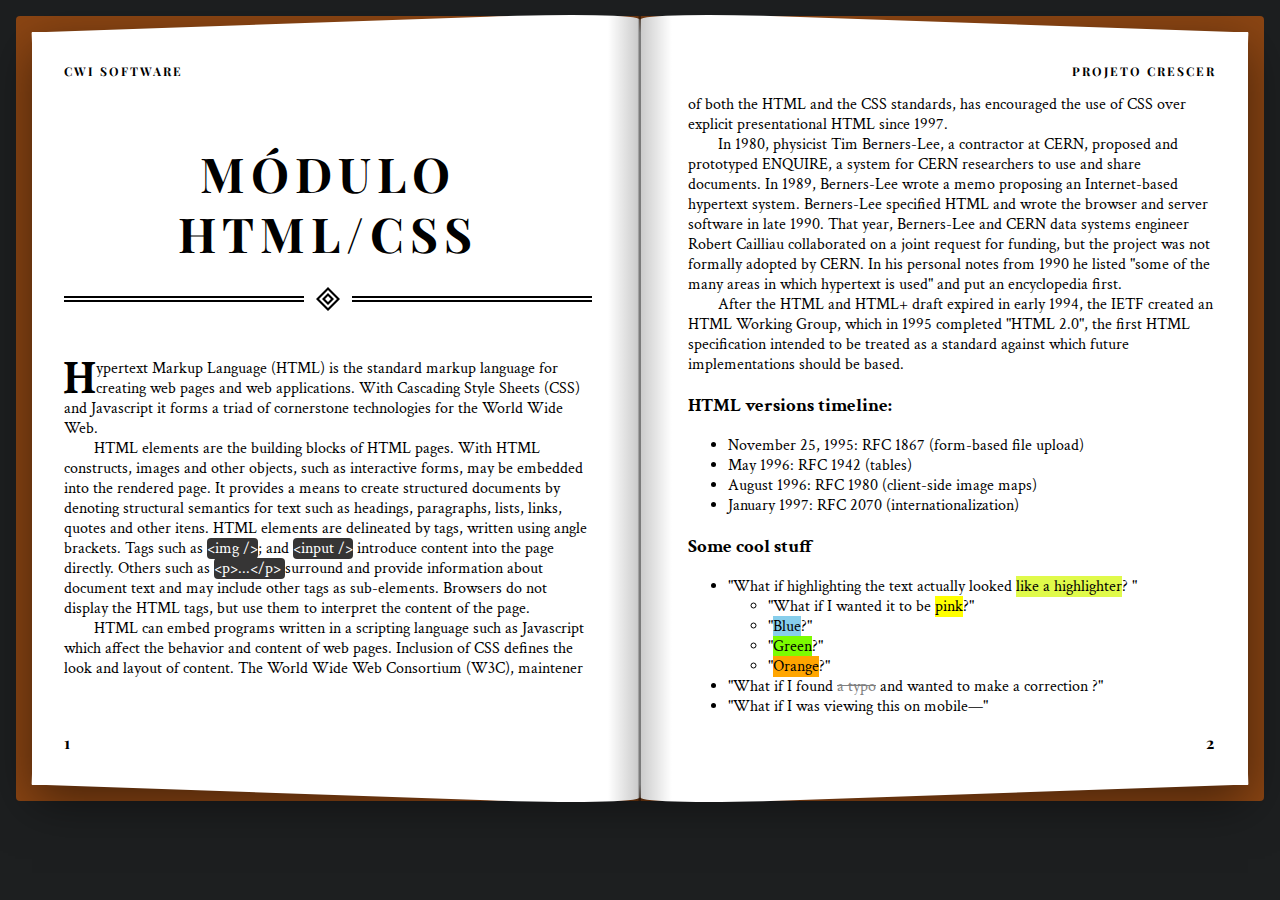
<file: HTML and CSS/Book/index.html>
<!-- index.html -->
<!DOCTYPE html>
<html>
  <head>
    <meta charset="utf-8" />
    <title>Crescer HTML/CSS</title>
    <link rel="stylesheet" href="mystyle.css" />
    <!--minha implementacao-->
    <link rel="stylesheet" href="style.css" />
  </head>
  <body>
    <div id="wrapper">
      <div id="container">
        <section class="open-book">
          <header>
            <h1>CWI Software</h1>
            <h6>Projeto Crescer</h6>
          </header>
          <article>
            <h2 class="chapter-title">MÓDULO HTML/CSS</h2>
            <p class="first-paragraph">
              <strong>H</strong>ypertext Markup Language (HTML) is the standard
              markup language for creating web pages and web applications. With
              Cascading Style Sheets (CSS) and Javascript it forms a triad of
              cornerstone technologies for the World Wide Web.
            </p>

            <p class="tags">
              HTML elements are the building blocks of HTML pages. With HTML
              constructs, images and other objects, such as interactive forms,
              may be embedded into the rendered page. It provides a means to
              create structured documents by denoting structural semantics for
              text such as headings, paragraphs, lists, links, quotes and other
              itens. HTML elements are delineated by tags, written using angle
              brackets. Tags such as <mark>&lt;img /&gt</mark>; and
              <mark>&lt;input /&gt;</mark> introduce content into the page
              directly. Others such as
              <mark>&lt;p&gt;...&lt;/p&gt; </mark>surround and provide
              information about document text and may include other tags as
              sub-elements. Browsers do not display the HTML tags, but use them
              to interpret the content of the page.
            </p>

            <p>
              HTML can embed programs written in a scripting language such as
              Javascript which affect the behavior and content of web pages.
              Inclusion of CSS defines the look and layout of content. The World
              Wide Web Consortium (W3C), maintener of both the HTML and the CSS
              standards, has encouraged the use of CSS over explicit
              presentational HTML since 1997.
            </p>

            <p>
              In 1980, physicist Tim Berners-Lee, a contractor at CERN, proposed
              and prototyped ENQUIRE, a system for CERN researchers to use and
              share documents. In 1989, Berners-Lee wrote a memo proposing an
              Internet-based hypertext system. Berners-Lee specified HTML and
              wrote the browser and server software in late 1990. That year,
              Berners-Lee and CERN data systems engineer Robert Cailliau
              collaborated on a joint request for funding, but the project was
              not formally adopted by CERN. In his personal notes from 1990 he
              listed "some of the many areas in which hypertext is used" and put
              an encyclopedia first.
            </p>

            <p>
              After the HTML and HTML+ draft expired in early 1994, the IETF
              created an HTML Working Group, which in 1995 completed "HTML 2.0",
              the first HTML specification intended to be treated as a standard
              against which future implementations should be based.
            </p>

            <h3>HTML versions timeline:</h3>

            <ul>
              <li>November 25, 1995: RFC 1867 (form-based file upload)</li>
              <li>May 1996: RFC 1942 (tables)</li>
              <li>August 1996: RFC 1980 (client-side image maps)</li>
              <li>January 1997: RFC 2070 (internationalization)</li>
            </ul>

            <h3>Some cool stuff</h3>

            <ul>
              <li>
                "What if highlighting the text actually looked
                <mark class="yellow">like a highlighter</mark>? "
              </li>

              <ul>
                <li>
                  "What if I wanted it to be <mark class="pink">pink</mark>?"
                </li>
                <li>"<mark class="blue">Blue</mark>?"</li>
                <li>"<mark class="green">Green</mark>?"</li>
                <li>"<mark class="orange">Orange</mark>?"</li>
              </ul>

              <li>
                "What if I found <del>a typo</del> and wanted to make a
                correction ?"
              </li>
              <li>"What if I was viewing this on mobile—"</li>
            </ul>
          </article>
          <footer>
            <ol id="page-numbers">
              <li>1</li>
              <li>2</li>
            </ol>
          </footer>
        </section>
      </div>
    </div>
  </body>
</html>
</file>
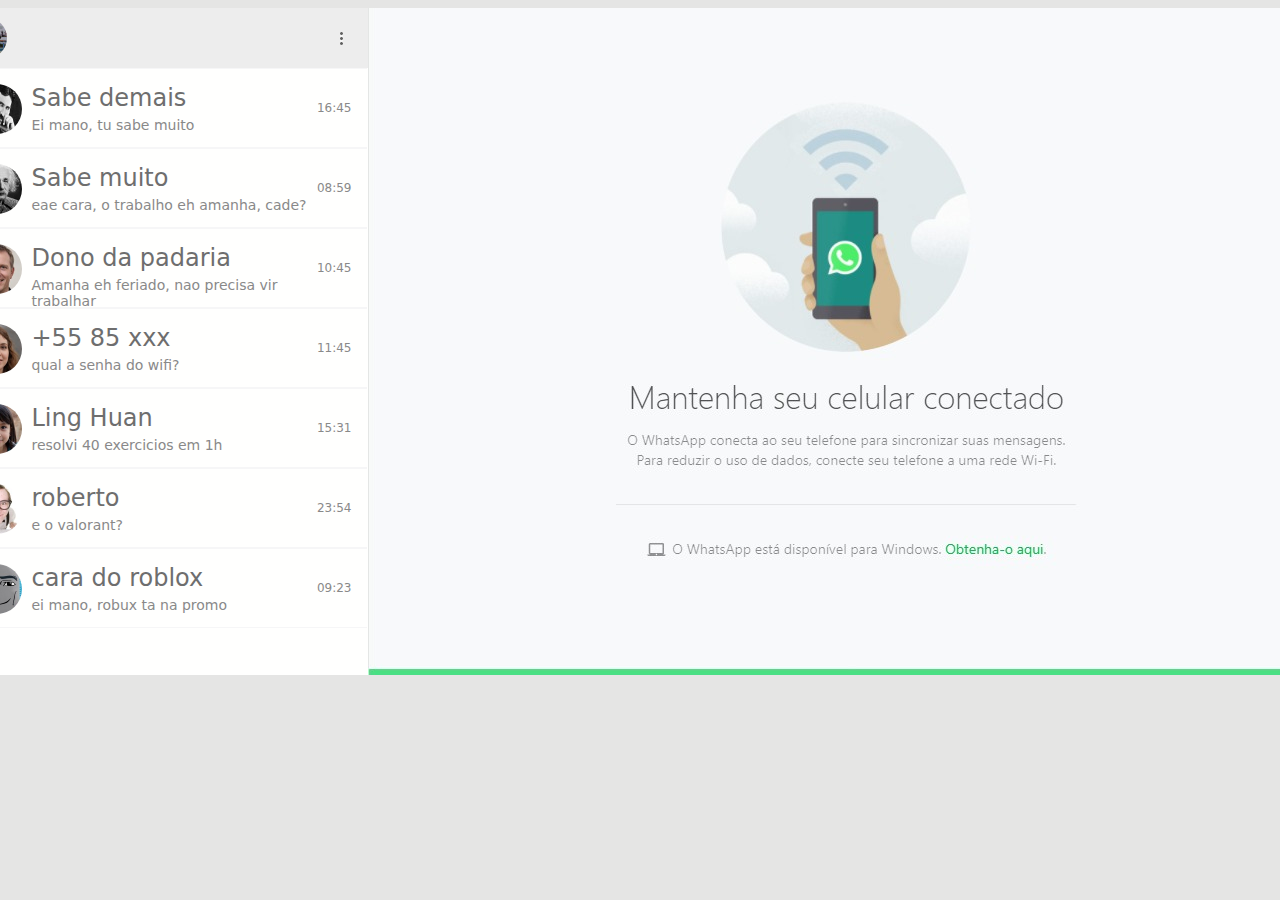
<file: HTML and CSS/WhatsApp/index.html>
<html lang="en">
<head>
    <meta charset="UTF-8">
    <meta name="viewport" content="width=device-width, initial-scale=1.0">
    <title>Whatsapp Web</title>
    <link rel="stylesheet" href="style.css">
</head>
<body>
    <div class="container">

        <div class="chat-list">
            <div class="user-profile">
                <img src="imgs/WhatsApp Image 2025-11-23 at 20.34.21.jpeg" alt="foto de perfil do usuario" class="user-profile-pic">
                <img src="imgs/tres-pontos.jpeg" alt="mais" class="more-button">
            </div>
                
            <div class="contact-chat">
                <img src="imgs/WhatsApp Image 2025-11-23 at 20.13.18.jpeg" alt="nikola tesla">
                <div class="text-area">
                    <span class="contact-name">Sabe demais</span>
                    <span class="contact-message">Ei mano, tu sabe muito</span>
                </div>
                <div class="time">
                    <span>16:45</span>
                </div>
            </div>

            <div class="contact-chat">
                <img src="imgs/WhatsApp Image 2025-11-23 at 20.13.50.jpeg" alt="">
                <div class="text-area">
                    <span class="contact-name">Sabe muito</span>
                    <span class="contact-message">eae cara, o trabalho eh amanha, cade?</span>
                </div>
                <div class="time">
                    <span>08:59</span>
                </div>
            </div>

            <div class="contact-chat">
                <img src="imgs/WhatsApp Image 2025-11-23 at 20.17.27.jpeg" alt="">
                <div class="text-area">
                    <span class="contact-name">Dono da padaria</span>
                    <span class="contact-message">Amanha eh feriado, nao precisa vir trabalhar</span>
                </div>
                <div class="time">
                    <span>10:45</span>
                </div>
            </div>

            <div class="contact-chat">
                <img src="imgs/WhatsApp Image 2025-11-23 at 20.20.21.jpeg" alt="">
                <div class="text-area">
                    <span class="contact-name">+55 85 xxx</span>
                    <span class="contact-message">qual a senha do wifi?</span>
                </div>
                <div class="time">
                    <span>11:45</span>
                </div>
                
            </div>

            <div class="contact-chat">
                <img src="imgs/WhatsApp Image 2025-11-23 at 20.26.20.jpeg" alt="">
                <div class="text-area">
                    <span class="contact-name">Ling Huan</span>
                    <span class="contact-message">resolvi 40 exercicios em 1h</span>
                </div>
                <div class="time">
                    <span>15:31</span>
                </div>
                
            </div>

            <div class="contact-chat">
                <img src="imgs/WhatsApp Image 2025-11-23 at 20.27.09.jpeg" alt="">
                <div class="text-area">
                    <span class="contact-name">roberto</span>
                    <span class="contact-message">e o valorant?</span>
                </div>
                <div class="time">
                    <span>23:54</span>
                </div>
                
            </div>

            <div class="contact-chat">
                <img src="imgs/WhatsApp Image 2025-11-23 at 20.28.06.jpeg" alt="">
                <div class="text-area">
                    <span class="contact-name">cara do roblox</span>
                    <span class="contact-message">ei mano, robux ta na promo</span>
                </div>
                <div class="time">
                    <span>09:23</span>
                </div>
                
            </div>
        </div>

        <div class="chat-area">
            <img src="imgs/whatsapp.png" alt="area do chat">
        </div>

    </div>
    
</body>
</html>
</file>
<file: HTML and CSS/Book/mystyle.css>
.tags mark {
  background-color: rgb(54, 53, 53);
  color: white;
  border-radius: 4px;
}

article h2 + p::first-letter {
  initial-letter: 2;
}

.first-paragraph {
  text-indent: 0;
}

p {
  margin: 0;
  text-indent: 30px;
}

.yellow {
  background-color: rgb(224, 250, 74);
}

.blue {
  background-color: skyblue;
}

.green {
  background-color: lawngreen;
}

.orange {
  background-color: orange;
}

del {
  color: grey;
}
</file>
<file: HTML and CSS/Book/style.css>
/* styles.css */
@import url(https://fonts.googleapis.com/css?family=Crimson+Text:400,700,900,400italic,700italic,900italic|Playfair+Display:400,700,900,400italic,700italic,900italic|Rock+Salt:400);

*,
:before,
:after {
  box-sizing: border-box;
}

body {
  background-color: #1d1f20;
  color: #e5e5e5;
  font: 16px/1.25 'Crimson Text', sans-serif;
  margin: 0;
}

#wrapper {
  margin-left: auto;
  margin-right: auto;
  max-width: 1280px;
}

#container {
  float: left;
  padding: 16px;
  width: 100%;
}

.open-book {
  background: #fff;
  box-shadow: rgba(0,0,0,0.5) 0 16px 48px;
  color: #000;
  padding: 32px;
}

.open-book * {
  position: relative;
}

.open-book *::-moz-selection {
  background: rgba(222,255,0,0.75);
}

.open-book *::selection {
  background: rgba(222,255,0,0.75);
}

.open-book header {
  padding-bottom: 16px;
}

.open-book header *,
.open-book footer * {
  font: 700 16px/1.25 'Playfair Display', sans-serif;
  letter-spacing: 2px;
  margin: 0;
}

.open-book header * {
  font-size: 12px;
  text-transform: uppercase;
}

.open-book footer {
  padding-top: 16px;
}

.open-book footer #page-numbers {
  display: none;
  list-style: none;
  padding: 0;
  text-align: left;
}

.open-book footer #page-numbers > li:last-child {
  text-align: right;
}

.open-book .chapter-title {
  background: url([data-uri]) bottom center no-repeat;
  background-size: 0.5em 0.5em;
  font: 700 7vw/1.25 'Playfair Display', sans-serif;
  letter-spacing: 0.125em;
  margin: 0 0 1em 0;
  padding: 1em 0;
  position: relative;
  text-align: center;
  text-transform: uppercase;
}

.open-book .chapter-title:before,
.open-book .chapter-title:after {
  border: solid 0 #000;
  border-width: 0.05em 0;
  bottom: calc((0.125em / 2) * 3);
  content: '';
  height: 0.15em;
  position: absolute;
  width: calc(50% - (1em / 2));
}

.open-book .chapter-title:before {
  left: 0;
}

.open-book .chapter-title:after {
  right: 0;
}

@media only screen and ( min-width: 830px ) {

  .open-book {
    margin: 16px;
    position: relative;
  }

  .open-book:before {
    background-color: #8B4513;
    border-radius: 4px;
    bottom: -16px;
    content: '';
    left: -16px;
    position: absolute;
    right: -16px;
    top: -16px;
    z-index: -1;
  }

  .open-book:after {
    background: linear-gradient(to right, transparent 0%,rgba(0,0,0,0.2) 46%,rgba(0,0,0,0.5) 49%,rgba(0,0,0,0.6) 50%,rgba(0,0,0,0.5) 51%,rgba(0,0,0,0.2) 52%,transparent 100%);
    bottom: -16px;
    content: '';
    left: 50%;
    position: absolute;
    top: -16px;
    transform: translate(-50%,0);
    width: 64px;
    z-index: 1;
  }

  .open-book > * {
    column-count: 2;
    column-gap: 96px;
    position: relative;
    z-index: 1;
  }

  .open-book header:before,
  .open-book header:after,
  .open-book footer:before,
  .open-book footer:after {
    background: #fff;
    border-radius: 25%;
    content: '';
    height: 32px;
    position: absolute;
    z-index: -1;
    width: calc(50% + 32px);
  }

  .open-book header:before,
  .open-book footer:before,
  .open-book footer:after {
    border-top-left-radius: 0;
  }

  .open-book header:after,
  .open-book footer:before,
  .open-book footer:after {
    border-top-right-radius: 0;
  }

  .open-book header:before,
  .open-book header:after,
  .open-book footer:after {
    border-bottom-right-radius: 0;
  }

  .open-book header:before,
  .open-book header:after,
  .open-book footer:before {
    border-bottom-left-radius: 0;
  }

  .open-book header:before,
  .open-book header:after {
    top: -42.4px;
  }

  .open-book header:before,
  .open-book footer:before {
    right: 50%;
  }

  .open-book header:before {
    transform: rotate(-2deg);
  }

  .open-book header:after,
  .open-book footer:after {
    left: 50%;
  }

  .open-book header:after {
    transform: rotate(2deg);
  }

  .open-book footer:before,
  .open-book footer:after {
    bottom: -42.4px;
  }

  .open-book footer:before {
    transform: rotate(2deg);
  }

  .open-book footer:after {
    transform: rotate(-2deg);
  }

  .open-book header > *:last-child,
  .open-book footer > *:last-child {
    text-align: right;
  }

  .open-book footer #page-numbers {
    display: block;
  }

  .open-book .chapter-title {
    font-size: 48px;
  }

  .open-book .chapter-title:before,
  .open-book .chapter-title:after {
    height: 0.125em;
  }
}
</file>
<file: HTML and CSS/WhatsApp/style.css>
* {
    box-sizing: border-box;
}

body {
    background-color: #e5e5e4;
    font-family: system-ui, -apple-system, BlinkMacSystemFont, 'Segoe UI', Roboto, Oxygen, Ubuntu, Cantarell, 'Open Sans', 'Helvetica Neue', sans-serif;
}

.container {
    display: flex;
    justify-content: center;
}

.chat-list {
    display: flex;
    flex-direction: column;
    width: 411px;
    height: 667px;
    background-color: #fffffe;
}

.user-profile {
    height: 60px;
    width: 411px;
    background-color: #ededed;
    display: flex;
    align-items: center;
    padding-left: 10px;
}

.user-profile .user-profile-pic {
    height: 40px;
    width: 40px;
    border-radius: 50%;
}

.user-profile .more-button{
    margin-left: auto;
    padding-right: 25px;
}

.contact-chat {
    width: 410px;
    height: 80px;
    background-color: #fffffe;
    border-top: 1px solid #f6f6f7;
    border-bottom: 1px solid #f6f6f7;
    padding: 15px;
    display: flex;
}

.contact-chat img {
    height: 50px;
    width: 50px;
    border-radius: 50%;
}

.text-area {
    display: flex;
    flex-direction: column;
    padding-left: 10px;
    align-content: center;
}

.contact-name {
    font-size: 24px;
    color: #6e6e6e;
    margin-bottom: 5px;
}

.contact-message {
    font-size: 14px;
    color: #898989;
}

.time {
    font-size: 12px;
    margin-left: auto;
    color: #898989;
    align-self: center;
}
</file>
